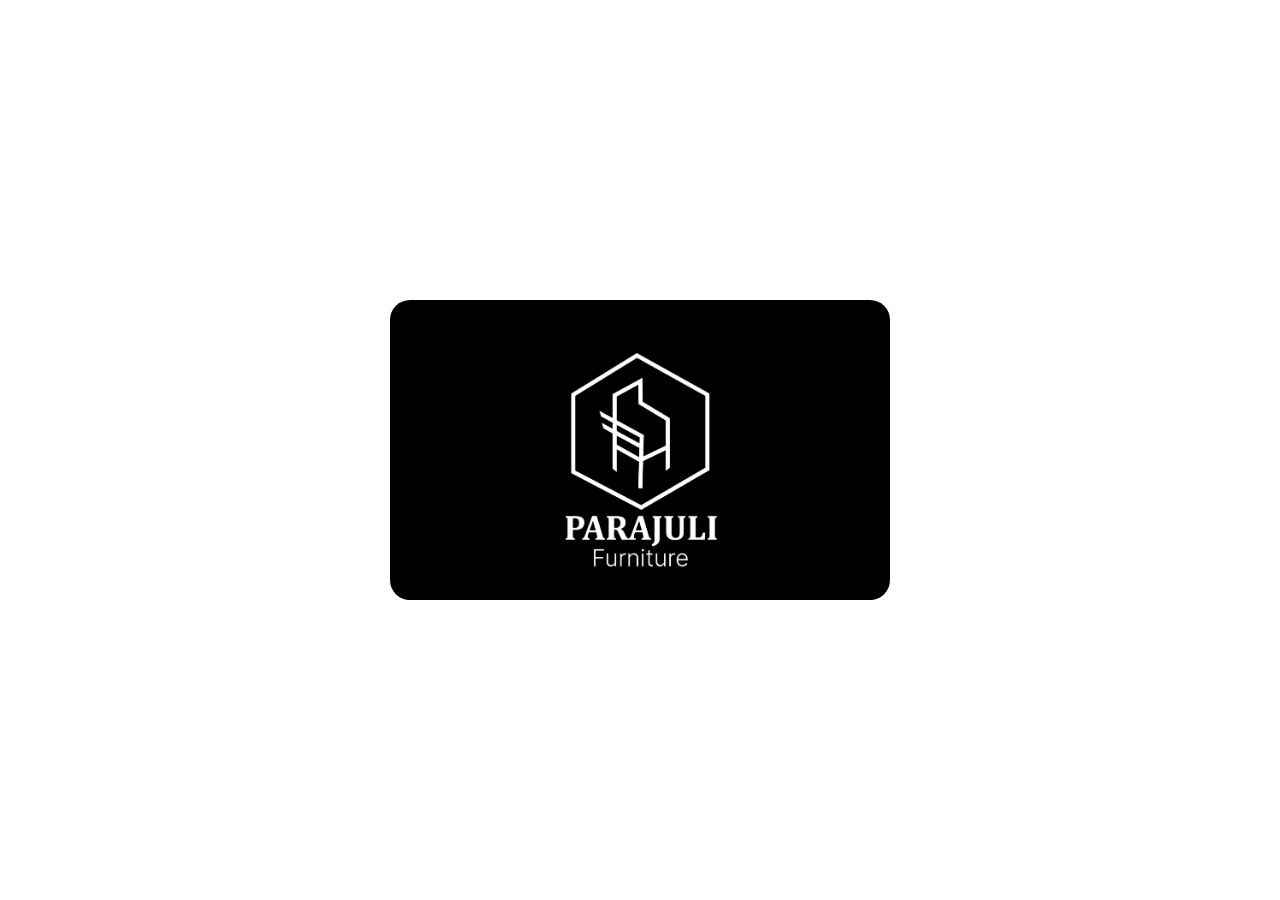
<file: bussines card/index.html>
<!DOCTYPE html>
<html>
<head>
	<meta charset="utf-8">
	<title>Credit Card</title>
	<link rel="stylesheet" type="text/css" href="./css/style.css">
</head>
<body>
	<div class="container">
		<div class="card">
			<div class="card-inner">
				<div class="front">
					<div class="main">
						<img src="./img/logo.png" width="200px">
					</div>
				</div>
				
				<div class="back">
					<div class="qr">
						<img src="./img/qr.png" width="120px" height="120px">
					</div>
					<div class="detail">
						<h1>Bivek parajuli</h1>
						<p>Balaju,kathmandu</p>
						<p>+977986929391</p>
						<p>+977986929391</p>
					</div>
				</div>	
			</div>
		</div>
	</div>

</body>
</html>
</file>
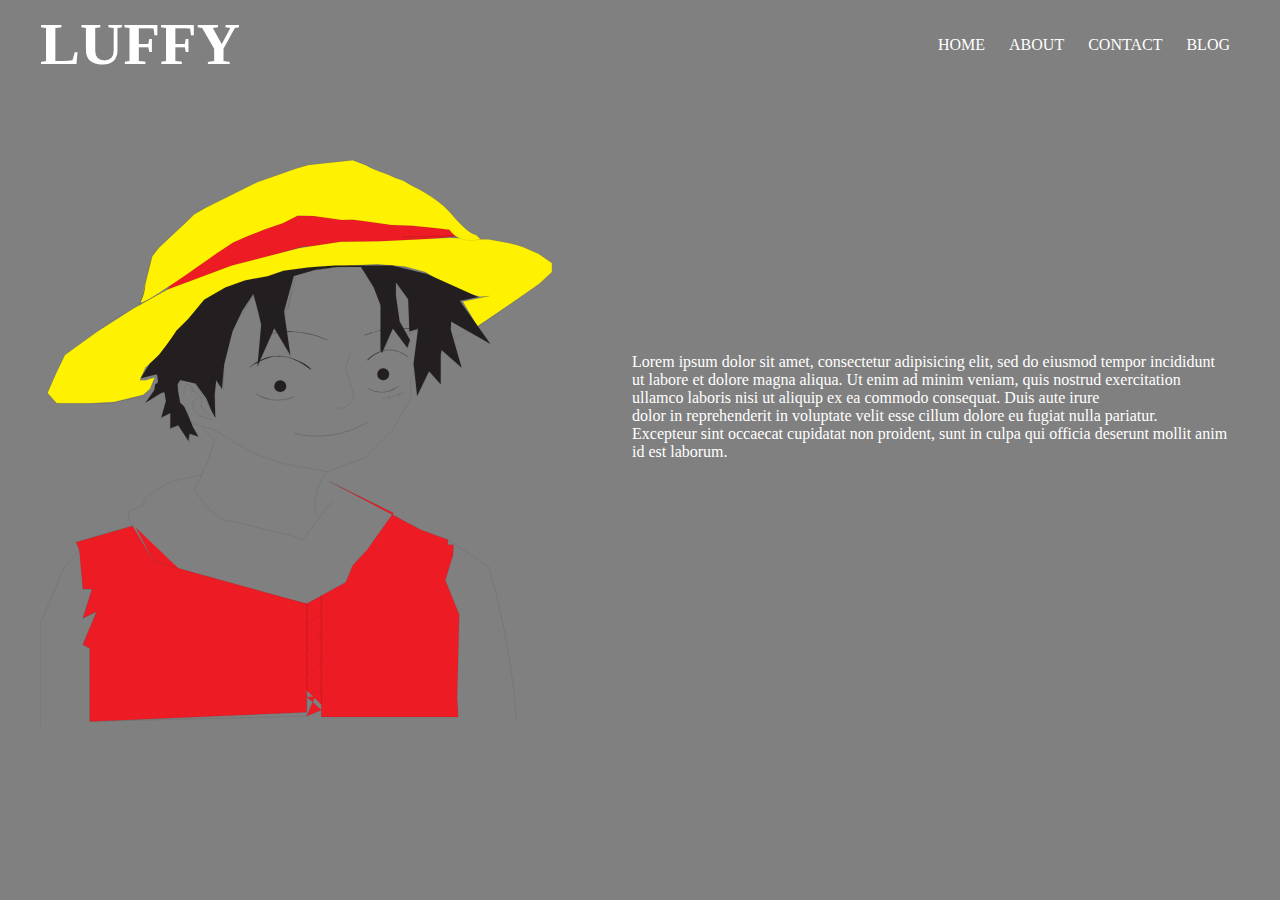
<file: Copy link to clipboard/index.html>
<!DOCTYPE html>
<html>
<head>
	<meta charset="utf-8">
	<meta name="viewport" content="width=device-width, initial-scale=1">
	<title>Copy</title>
	<link rel="stylesheet" type="text/css" href="style.css">
</head>
<body>
	<nav class="navbar">
		<div class="logo">
			<h1>L<span>u</span>f<span class="red">f</span>y</h1>
		</div>
		<ul>
			<li><a href="#">Home</a></li>
			<li><a href="#">About</a></li>
			<li><a href="#">Contact</a></li>
			<li><a href="#">Blog</a></li>
		</ul>
		<img src="menu.svg" class="menu">

	</nav>
	<div class="box">
		<img src="img.svg">
		<p>Lorem ipsum dolor sit amet, consectetur adipisicing elit, sed do eiusmod
		tempor incididunt<br> ut labore et dolore magna aliqua. Ut enim ad minim veniam,
		quis nostrud exercitation<br> ullamco laboris nisi ut aliquip ex ea commodo
		consequat. Duis aute irure <br>dolor in reprehenderit in voluptate velit esse
		cillum dolore eu fugiat nulla pariatur.<br> Excepteur sint occaecat cupidatat non
		proident, sunt in culpa qui officia deserunt mollit anim id est laborum.
		</p>

	</div>
</body>
</html>
</file>
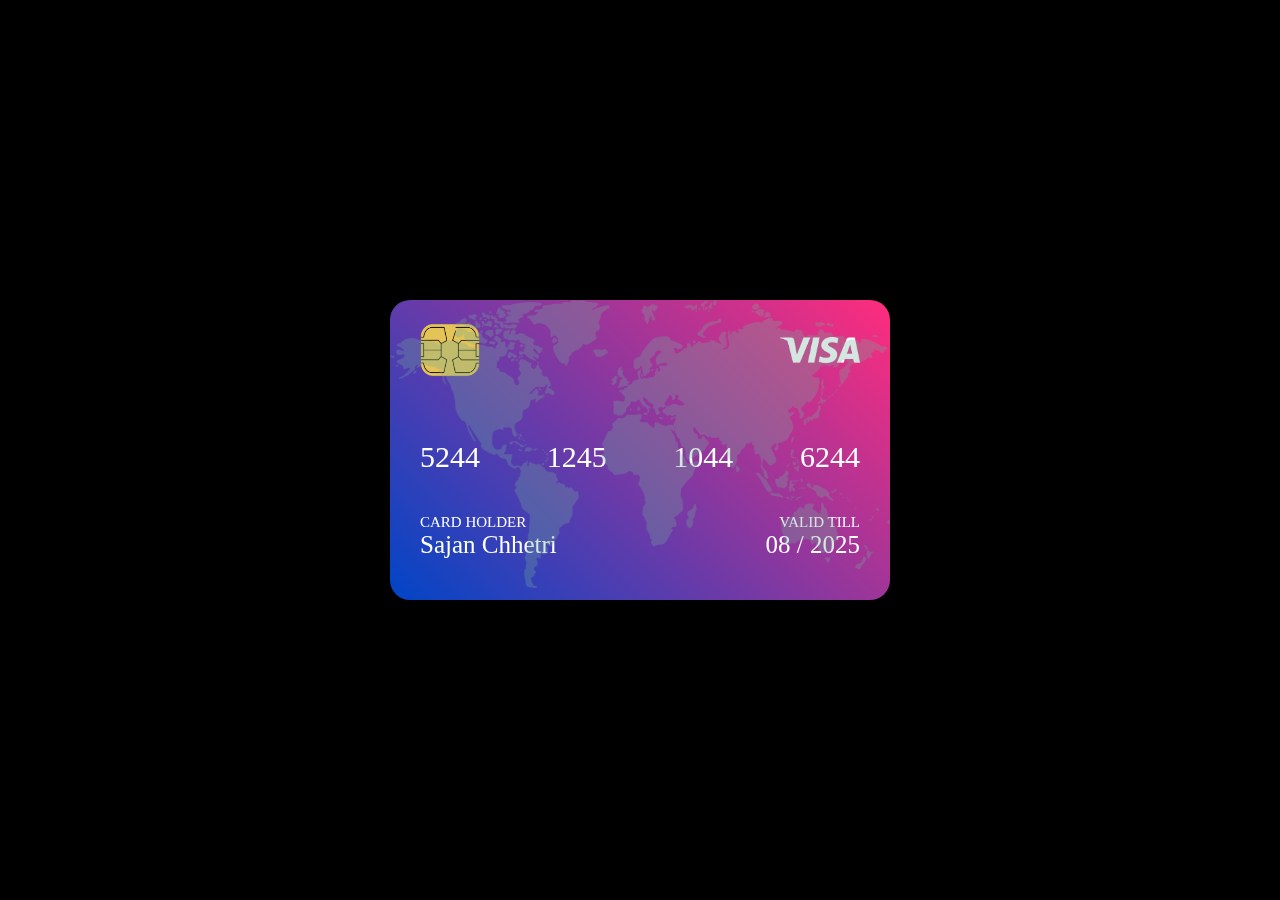
<file: Credit card/index.html>
<!DOCTYPE html>
<html>
<head>
	<meta charset="utf-8">
	<title>Credit Card</title>
	<link rel="stylesheet" type="text/css" href="./css/style.css">
</head>
<body>
	<div class="container">
		<div class="card">
			<div class="card-inner">
				<div class="front">
					<img src="./img/map.png" class="map-img">
					<div class="row">
						<img src="./img/chip.png" width="60px">
						<img src="./img/visa.png" width="80px">
					</div>
					<div class="row card-no">
						<p>5244</p>
						<p>1245</p>
						<p>1044</p>
						<p>6244</p>
					</div>
					<div class="row card-holder">
						<p>CARD HOLDER</p>
						<p>VALID TILL</p>
					</div>
					<div class="row name">
						<p>Sajan Chhetri</p>
						<p>08 / 2025</p>
					</div> 
				</div>
				
				<div class="back">
					<img src="./img/map.png" class="map-img">
					<div class="bar">
						
					</div>
					<div class="row card-cvv">
						<div>
							<img src="./img/pattern.png">
						</div>
						<p>834</p>
					</div>
					<div class="row card-text">
						<p>This is a virtual card design which is built using html and css.</p>
					</div>
					<div class="row signature">
						<p>
							CUSTOMER SIGNATURE
						</p>
						<img src="./img/visa.png" width="80px">
					</div>
				</div>	
			</div>
		</div>
	</div>

</body>
</html>
</file>
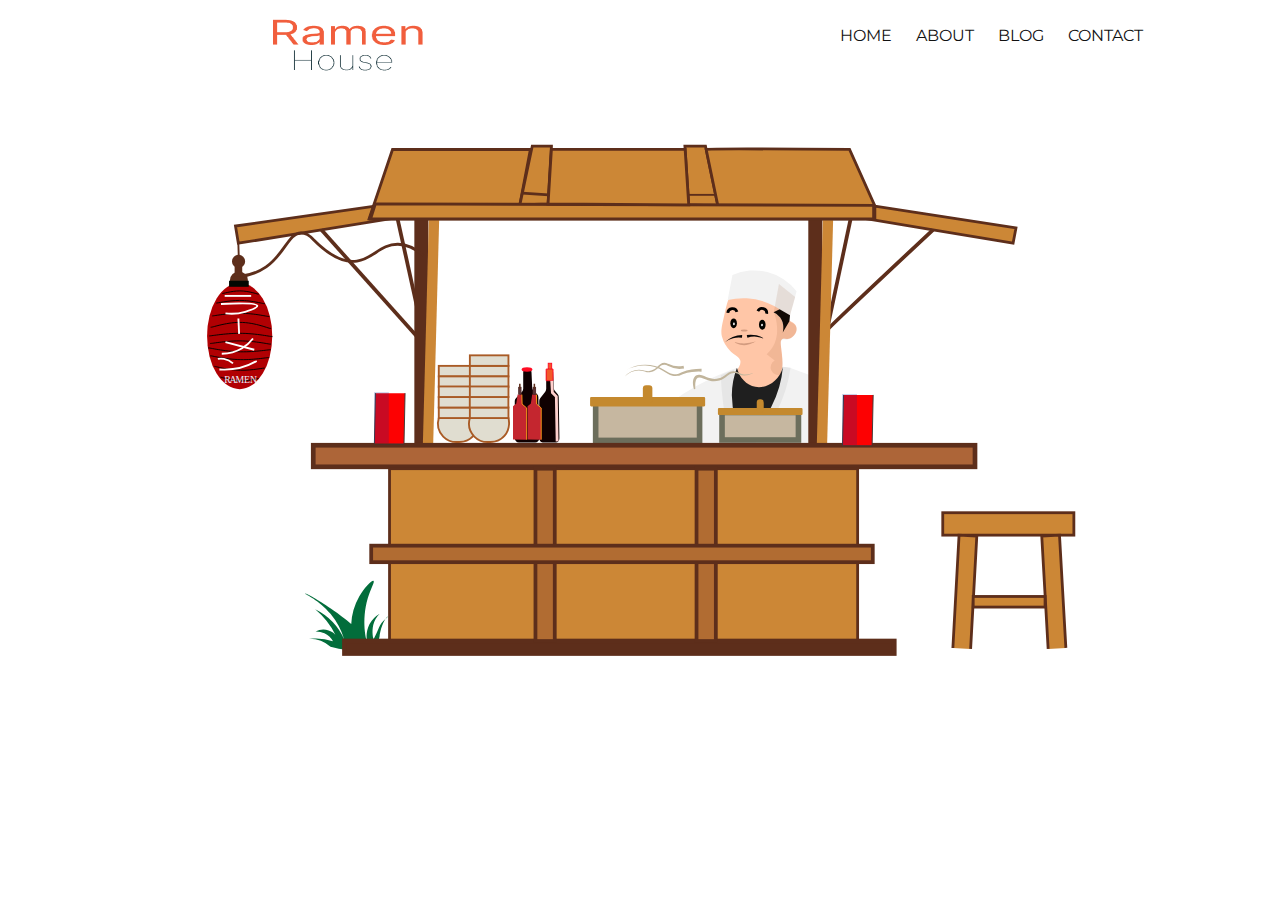
<file: Ramen/index.html>
<!DOCTYPE html>
<html>
<head>
	<meta charset="utf-8">
	<title>RAMEN ! HOUSE</title>
	<link rel="stylesheet" type="text/css" href="./css/style.css">
</head>
<body>
	<header>
			<nav class="navbar">
				<div class="logo">
					<img src="./img/logo-01.png">
				</div>
				<ul>
					<li><a href="#">Home</a></li>
					<li><a href="#">About</a></li>
					<li><a href="#">Blog</a></li>
					<li><a href="#">Contact</a></li>
				</ul>
			</nav>
	</header>
	<section>
		<div class="main-content">
			<img src="./img/ramen.svg">
			<div class="text">
				<p>Started by three Chez Panisse alumni, Ramen Shop offers one of a kind ramen, made with organic and sustainable produce.We offer indoor dining, outdoor dining</p><br>
			<p>Order your RAMEN from here</p><br>
			<button class="link"><a href="#">Order Now</a></button>
			</div>
		</div>
	</section>

</body>
</html>
</file>
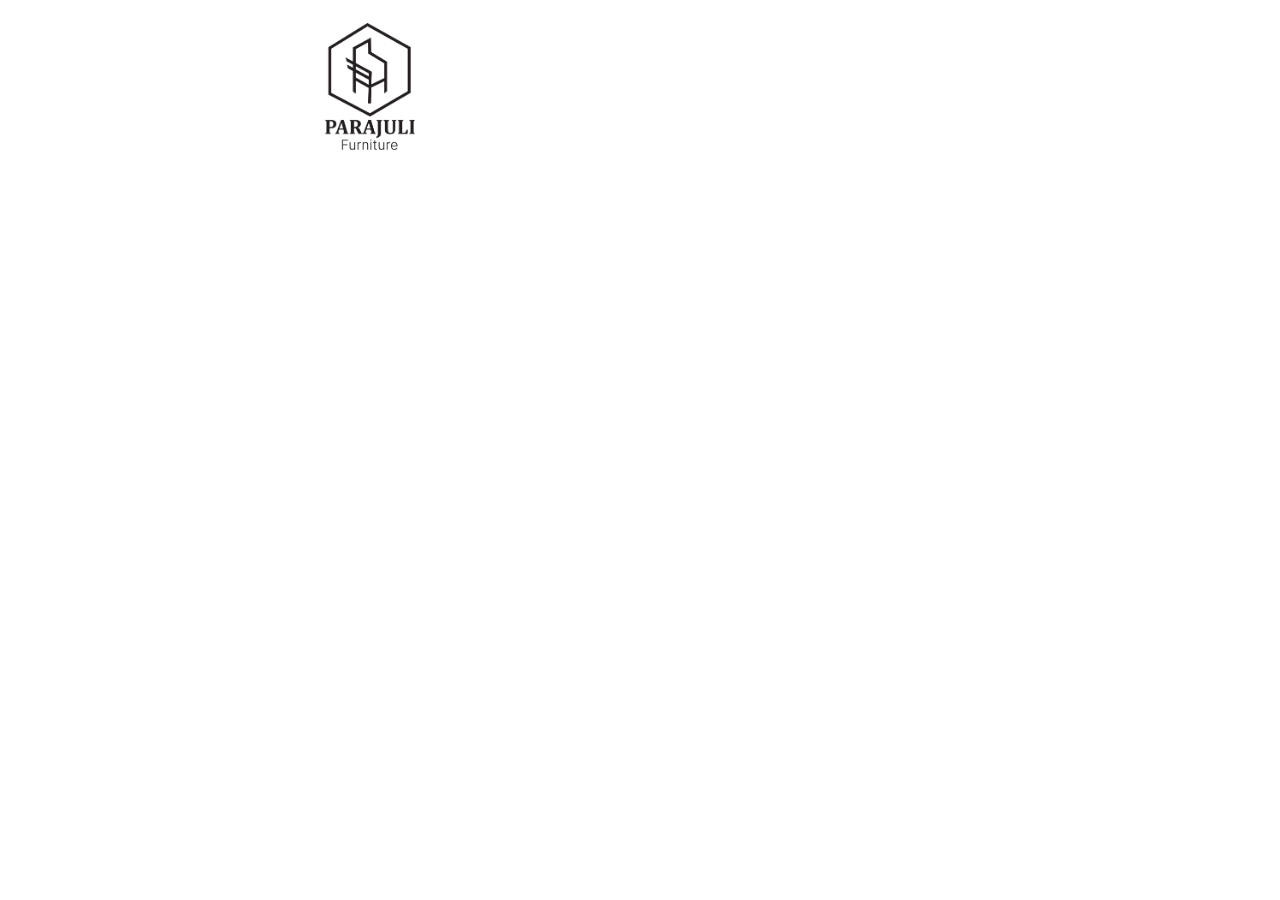
<file: bussines card/card.html>
<!DOCTYPE html>
<html>
<head>
	<meta charset="utf-8">
	<title>logo</title>
</head>
<style type="text/css">
	img{
		width: 10%;
	}
	.main{
		fill: green;
		color: green;
	}
</style>
<body>
	<svg>
	<img class="main" src="./img/main.svg">
	</svg>

</body>
</html>
</file>
<file: bussines card/css/style.css>
@import url('https://fonts.googleapis.com/css2?family=Josefin+Sans:ital,wght@400;500;600;700&display=swap');
@import url('https://fonts.googleapis.com/css2?family=Cedarville+Cursive&display=swap');
*{
	margin: 0;
	padding: 0;
	box-sizing: border-box;
	font-family: 'josefin ssans' sans-serif;
}
.container{
	min-height: 100vh;
	width: 100%;
	background: #fff;
	display: flex;
	align-items: center;
	justify-content: center;
}

.card{
	width: 500px;
	height: 300px;
	color: #fff;
	cursor: pointer;
	perspective: 1000px;
}

.card-inner{
	width: 100%;
	height: 100%;
	position: relative;
	transition: transform 1s;
	transform-style: preserve-3d;
}
.main{
	text-align: center;
	padding-top:10px;
}

.front, .back{
	width: 100%;
	height: 100%;
	background-color: black;
	top: 0;
	left: 0;
	padding: 20px 30px;
	border-radius: 20px;
	overflow: hidden;
	z-index: -1;
	backface-visibility: hidden;
}
.back{
	margin-top: -300px;
	display: flex;
}
.qr{
	padding-top: 60px;
}
.detail{
	padding-left: 100px;
	padding-top: 40px;

}

.back{
	transform: rotateY(180deg);
}

.card:hover .card-inner{
	transform: rotateY(-180deg);

}
</file>
<file: Copy link to clipboard/style.css>
*{
	margin: 0;
	padding: 0;
	box-sizing: border-box;
	background: grey;
	@import url('https://fonts.googleapis.com/css2?family=Urbanist:wght@300&display=swap');
}
.navbar{
	display:flex;
	justify-content: space-between;
	align-items: center;
	margin: 10px 40px;
}
.logo{
	font-size: 30px;
	color: #fff;
	text-transform: uppercase;
}
.navbar ul li{
	display: inline-block;
	padding: 10px;

}
.navbar ul li a{
	text-decoration: none;
	color: #fff;
	text-transform: uppercase;
}
.navbar ul li a:hover{
	color: yellow;
	transition: 0.3s ease;
}
.box{
	display: flex;
	align-items: center;

}
.menu{
	width: 30px;
	height: 30px;
	margin-left: 30px;
	color: #fff;
	display: none;
}
.img, .text{
	width: 50%;
}
img{
	width: 40%;
	height: 30%;
	margin: 0 40px;
	
}
p{
	color: #fff;
	margin: 0 40px;
}
@media screen and (max-width: 800px) {
	.box{
	align-items: center;
	display: block;
	flex-wrap: wrap;
	}
	img{
	width: 80%;
	height: 60%;
}
.navbar ul li{
	display: none;
}

.menu{
	display: flex;
	cursor: pointer;
}
</file>
<file: Credit card/css/style.css>
@import url('https://fonts.googleapis.com/css2?family=Josefin+Sans:ital,wght@400;500;600;700&display=swap');
@import url('https://fonts.googleapis.com/css2?family=Cedarville+Cursive&display=swap');
*{
	margin: 0;
	padding: 0;
	box-sizing: border-box;
	font-family: 'josefin ssans' sans-serif;
}
.container{
	min-height: 100vh;
	width: 100%;
	background: #000;
	display: flex;
	align-items: center;
	justify-content: center;
}

.card{
	width: 500px;
	height: 300px;
	color: #fff;
	cursor: pointer;
	perspective: 1000px;
}

.card-inner{
	width: 100%;
	height: 100%;
	position: relative;
	transition: transform 1s;
	transform-style: preserve-3d;
}

.front, .back{
	width: 100%;
	height: 100%;
	background-image: linear-gradient(45deg, #0045c7, #ff2c7d);
	top: 0;
	left: 0;
	padding: 20px 30px;
	border-radius: 20px;
	overflow: hidden;
	z-index: -1;
	backface-visibility: hidden;
}
.back{
	margin-top: -300px;
}
.row{
	display: flex;
	align-items: center;
	justify-content: space-between;
}
.map-img{
	width: 100%;
	position: absolute;
	top: 0;
	left: 0;
	opacity: 0.3;
	z-index: 1;
}
.card-no{
	font-size: 30px;
	margin-top: 60px;
}
.card-holder{
	font-size: 15px;
	margin-top: 40px;
}
.name{
	font-size: 25px;
}
.bar{
	background: #000;
	margin-left: -30px;
	margin-right: -30px;
	height: 60px;
	margin-top: 10px;
}
.card-cvv{
	margin-top: 20px;
}

.card-cvv div{
	flex: 1;
}

.card-cvv img{
	width: 100%;
	display: block;
	line-height: 0;
}

.card-cvv p{
	background: #fff;
	color: #000;
	font-size: 22px;
	padding: 10px 20px;

}
.card-text{
	margin-top: 30px;
	font-size: 14px;
}
.signature{
	margin-top: 10px;

}

.back{
	transform: rotateY(180deg);
}

.card:hover .card-inner{
	transform: rotateY(-180deg);

}
</file>
<file: Ramen/css/style.css>
@import url('https://fonts.googleapis.com/css2?family=Montserrat:wght@300;400&display=swap');
*{
	margin: 0;
	padding: 0;
	font-family: 'Montserrat', sans-serif;
}

.navbar{
	width: 100%;
	height: 70px;
	display:flex;
	justify-content: space-around;
	align-items: center;
	text-transform: uppercase;
}
.logo img{
	width: 450px;
	height: 450px;
	margin-top: 90px;
}

.navbar ul li{
	display: inline-block;
	padding: 10px;
}

.navbar ul li a{
	text-decoration: none;
	color: #111111;
}

.navbar ul li a:hover{
	color: #F1603D;
	text-decoration: underline;
	transform: 0.3s ease;
}
.main-content{
	display: flex;
}
.text{
	padding-top: 130px;
	width: 50%;
	padding-right: 40px;
}
.main-content img{
	width: 100%;
}
.link{
	width: 150px;
	height: 40px;
	background-color: #F1603D;
	border-radius: 20px;
	color: #fff;
	border: none;
}
.link a{
	text-decoration: none;
	color: #fff;
}
</file>
